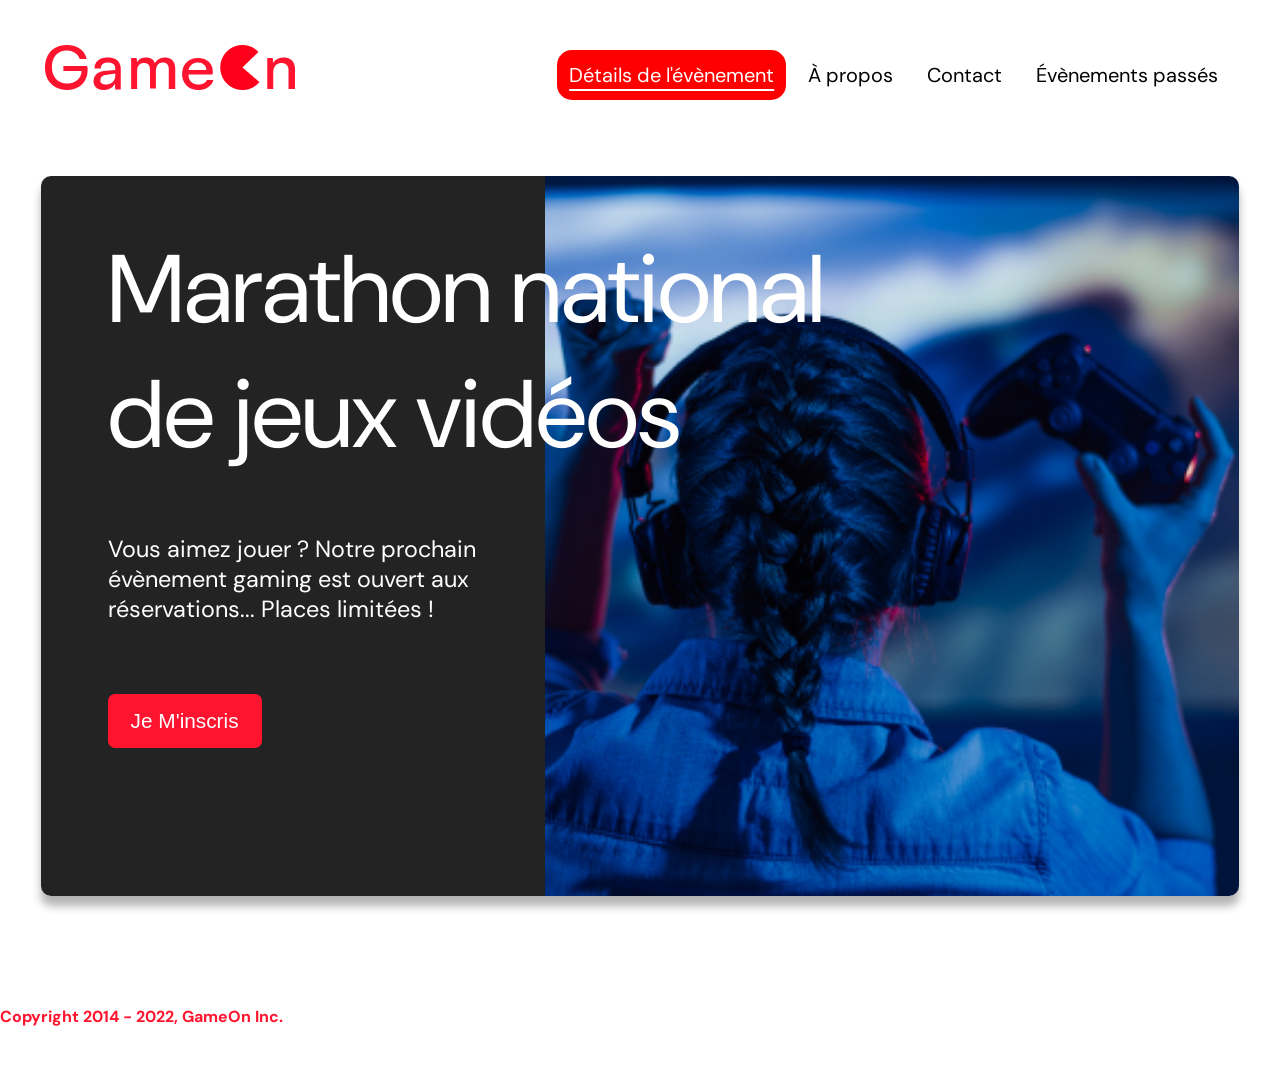
<file: index.html>
<!DOCTYPE html>
<html lang="fr">

<head>
  <meta charset="utf-8">
  <title>GameOn - Réservation</title>
  <meta name="viewport" content="width=device-width,initial-scale=1">

  <!-- FONT -->
  <link rel="preconnect" href="https://fonts.googleapis.com">
  <link rel="preconnect" href="https://fonts.gstatic.com" crossorigin>
  <link rel="stylesheet" href="https://fonts.googleapis.com/css?family=DM+Sans">

  <!-- ICONS -->
  <link rel="stylesheet" href="https://cdnjs.cloudflare.com/ajax/libs/font-awesome/4.7.0/css/font-awesome.min.css">

  <!-- CUSTOM CSS -->
  <link rel="stylesheet" href="./css/modal.css">
  <link rel="stylesheet" href="./css/responsive.css">
</head>

<body>

  <!-- HEADER & NAV -->
  <div class="topnav" id="myTopnav">
    <div class="header-logo">
      <img alt="logo" src="./images/Logo.png">
    </div>
    <div class="main-navbar">
      <div class="main-navbar-items">
        <a href="#" class="active"><span>Détails de l'évènement</span></a>
        <a href="#"><span>À propos</span></a>
        <a href="#"><span>Contact</span></a>
        <a href="#"><span>Évènements passés</span></a>
      </div>
      <a href="javascript:void(0);" class="icon" onclick="editNav()">
        <i class="fa fa-bars"></i>
      </a>
    </div>
  </div>

  <main>

    <!-- HERO -->
    <div class="hero-section">
      <div class="hero-content">
        <h1 class="hero-headline">Marathon national<br>de jeux vidéos</h1>
        <p class="hero-text">
          Vous aimez jouer ? Notre prochain évènement gaming est ouvert
          aux réservations... Places limitées !
        </p>
        <button class="btn-signup modal-btn">je m'inscris</button>
      </div>
      <div class="hero-img">
        <img src="./images/bg_img.jpg" alt="img">
      </div>
      <button class="btn-signup modal-btn">je m'inscris</button>
    </div>

    <!-- MODAL FORM-->
    <div class="bground">
      <div class="content">
        <span class="close"></span>
        <div class="modal-body">
          <form name="reserve" id="form-signup" novalidate>
            <!-- action="index.html" method="get" onsubmit="return validate();" -->
            <div class="formData">
              <label for="first">Prénom</label><br>
              <input class="text-control" type="text" id="first" name="first" minlength="2"><br>
            </div>
            <div class="formData">
              <label for="last">Nom</label><br>
              <input class="text-control" type="text" id="last" name="last"><br>
            </div>
            <div class="formData">
              <label for="email">E-mail</label><br>
              <input class="text-control" type="email" id="email" name="email"><br>
            </div>
            <div class="formData">
              <label for="birthdate">Date de naissance</label><br>
              <input class="text-control" type="date" id="birthdate" name="birthdate"><br>
            </div>
            <div class="formData">
              <label for="quantity">À combien de tournois GameOn avez-vous déjà participé ?</label><br>
              <input type="number" class="text-control" id="quantity" name="quantity" min="0" max="99">
            </div>
            <p class="text-label">À quel tournoi souhaitez-vous participer cette année ?</p>
            <div class="formData">
              <input class="checkbox-input" type="radio" id="location1" name="location" value="New York">
              <label class="checkbox-label" for="location1">
                <span class="checkbox-icon"></span>New York
              </label>
              <input class="checkbox-input" type="radio" id="location2" name="location" value="San Francisco">
              <label class="checkbox-label" for="location2">
                <span class="checkbox-icon"></span>San Francisco
              </label>
              <input class="checkbox-input" type="radio" id="location3" name="location" value="Seattle">
              <label class="checkbox-label" for="location3">
                <span class="checkbox-icon"></span>Seattle
              </label>
              <input class="checkbox-input" type="radio" id="location4" name="location" value="Chicago">
              <label class="checkbox-label" for="location4">
                <span class="checkbox-icon"></span>Chicago
              </label>
              <input class="checkbox-input" type="radio" id="location5" name="location" value="Boston">
              <label class="checkbox-label" for="location5">
                <span class="checkbox-icon"></span>Boston
              </label>
              <input class="checkbox-input" type="radio" id="location6" name="location" value="Portland">
              <label class="checkbox-label" for="location6">
                <span class="checkbox-icon"></span>Portland
              </label>
            </div>

            <div class="formData">
              <input class="checkbox-input" type="checkbox" id="checkbox1" checked>
              <label class="checkbox2-label" for="checkbox1">
                <span class="checkbox-icon"></span>
                J'ai lu et accepté les conditions d'utilisation.
              </label>
              <br>
              <input class="checkbox-input" type="checkbox" id="checkbox2">
              <label class="checkbox2-label" for="checkbox2">
                <span class="checkbox-icon"></span>
                Je souhaite être prévenu des prochains évènements.
              </label>
              <br>
            </div>
            <input class="button btn-submit" type="submit" value="C'est parti">
          </form>
        </div>
      </div>
    </div>
  </main>

  <!-- FOOTER -->
  <footer>
    <p class="copyrights">
      Copyright 2014 - 2022, GameOn Inc.
    </p>
  </footer>

  <!-- SCRIPTS JS -->
  <script src="./js/modal.js"></script>
  <script src="./js/validate.js"></script>
</body>

</html>
</file>
<file: css/modal.css>
:root {
  --font-default: "DM Sans", Arial, Helvetica, sans-serif;
  --font-slab: var(--font-default);
  --modal-duration: 0.8s;
}

* {
  box-sizing: border-box;
  margin: 0;
  padding: 0;
}

/* Landing Page */

body {
  margin: 0;
  display: flex;
  flex-direction: column;
  /* background-image: url("background.png"); */
  font-family: var(--font-default);
  font-size: 18px;
  max-width: 1440px;
  margin: 0 auto;
}

p {
  margin-bottom: 0;
  /* padding: 0.5vw; */
}

img {
  padding-right: 1rem;
}

.topnav {
  overflow: hidden;
  margin: 3.5%;
}

.header-logo {
  float: left;
}

.main-navbar {
  float: right;
}

.topnav a {
  float: left;
  display: block;
  color: #000000;
  text-align: center;
  padding: 12px 12px;
  margin: 5px;
  text-decoration: none;
  font-size: 20px;
  /* font-family: Roboto, sans-serif; */
}

.topnav a:hover {
  background-color: #ff0000;
  color: #ffffff;
  border-radius: 15px;
}

.topnav a.active {
  background-color: #ff0000;
  color: #ffffff;
  border-radius: 15px;
  text-decoration: underline;
  text-underline-offset: 7px;
}

.topnav .icon {
  display: none;
}

main {
  font-size: 130%;
  font-weight: bolder;
  color: black;
  padding-top: 0.5vw;
  padding-left: 2vw;
  padding-right: 2vw;
  margin: 20px 15px;
  border-radius: 2rem;
  text-align: justify;
}

.modal-btn {
  font-size: 145%;
  background: #fe142f;
  display: flex;
  margin: auto;
  padding: 2em;
  color: #fff;
  padding: 0.75rem 2.5rem;
  border-radius: 1rem;
  cursor: pointer;
}

.modal-btn:hover {
  background: #3876ac;
}

.footer {
  /* margin: 20px;
  padding: 10px; */
  font-family: var(--font-slab);

  padding-left: 2vw;
  padding-right: 2vw;
  margin: 0 20px;
}

/* Modal form */

.button {
  background: #fe142f;
  margin-top: 0.5em;
  padding: 1em;
  color: #fff;
  border-radius: 15px;
  cursor: pointer;
  font-size: 16px;
}

.button:hover {
  background: #3876ac;
}

.smFont {
  font-size: 16px;
}

.bground {
  display: none;
  position: fixed;
  z-index: 3;
  left: 0;
  top: 0;
  height: 100%;
  width: 100%;
  overflow: auto;
  background-color: rgba(26, 39, 156, 0.4);
}

.bground--open {
  /* display: block; */
  display: flex;
  justify-content: center;
  align-items: center;
}

.content {
  /* margin: 5% auto; */
  width: 100%;
  max-width: 500px;
  animation-name: modalopen;
  animation-duration: var(--modal-duration);
  background: #232323;
  border-radius: 10px;
  overflow: hidden;
  position: relative;
  color: #fff;
  padding-top: 10px;
}

.modal-body {
  padding: 15px 8%;
  margin: 15px auto;
}

label {
  font-family: var(--font-default);
  font-size: 15px;
  font-weight: normal;
  display: inline-block;
  margin-bottom: 11px;
}

input {
  padding: 8px;
  border: 0.8px solid #ccc;
  outline: none;
}

.text-control {
  margin: 0;
  padding: 8px;
  width: 100%;
  border-radius: 8px;
  font-size: 20px;
  height: 48px;
}

.formData[data-error]::after {
  content: attr(data-error);
  font-size: 0.5em;
  color: #e54858;
  display: block;
  margin-top: 5px;
  /* 
  margin-bottom: 7px;
  text-align: right;
  line-height: 0.3; */
  opacity: 0;
  /* transition: 0.3s; */
}

.formData[data-error-visible="true"]::after {
  /* opacity: 1; */
  animation: fadein 0.35s forwards ease-in-out;
}

.formData[data-error-visible="true"] .text-control {
  border: 2px solid #e54858;
}


/* New class success */
.success {
  position: absolute;
  top: 45%;
  left: 0;
  width: 100%;
  text-align: center;
  font-size: 2.5rem;
  font-weight: 100;
}

/* 
input[data-error]::after {
    content: attr(data-error);
    font-size: 0.4em;
    color: red;
} */
.checkbox-label,
.checkbox2-label {
  position: relative;
  margin-left: 36px;
  font-size: 12px;
  font-weight: normal;
}

.checkbox-label .checkbox-icon,
.checkbox2-label .checkbox-icon {
  display: block;
  width: 20px;
  height: 20px;
  border: 2px solid #279e7a;
  border-radius: 50%;
  text-indent: 29px;
  white-space: nowrap;
  position: absolute;
  left: -30px;
  top: -1px;
  transition: 0.3s;
}

.checkbox-label .checkbox-icon::after,
.checkbox2-label .checkbox-icon::after {
  content: "";
  width: 13px;
  height: 13px;
  background-color: #279e7a;
  border-radius: 50%;
  text-indent: 29px;
  white-space: nowrap;
  position: absolute;
  left: 50%;
  top: 50%;
  transform: translate(-50%, -50%);
  transition: 0.3s;
  opacity: 0;
}

.checkbox-input {
  display: none;
}

.checkbox-input:checked+.checkbox-label .checkbox-icon::after,
.checkbox-input:checked+.checkbox2-label .checkbox-icon::after {
  opacity: 1;
}

.checkbox-input:checked+.checkbox2-label .checkbox-icon {
  background: #279e7a;
}

.checkbox2-label .checkbox-icon {
  border-radius: 4px;
  border: 0;
  background: #c4c4c4;
}

.checkbox2-label .checkbox-icon::after {
  width: 7px;
  height: 4px;
  border-radius: 2px;
  background: transparent;
  border: 2px solid transparent;
  border-bottom-color: #fff;
  border-left-color: #fff;
  transform: rotate(-55deg);
  left: 21%;
  top: 19%;
}

.close {
  position: absolute;
  right: 15px;
  top: 15px;
  width: 32px;
  height: 32px;
  opacity: 1;
  cursor: pointer;
  transform: scale(0.7);
  z-index:1;
}

.close:before,
.close:after {
  position: absolute;
  left: 15px;
  content: " ";
  height: 33px;
  width: 3px;
  background-color: #fff;
}

.close:before {
  transform: rotate(45deg);
}

.close:after {
  transform: rotate(-45deg);
}

.btn-submit,
.btn-signup {
  background: #fe142f;
  display: block;
  margin: 0 auto;
  border-radius: 7px;
  font-size: 1rem;
  padding: 12px 82px;
  color: #fff;
  cursor: pointer;
  border: 0;
}

/* custom select styles */
.custom-select {
  position: relative;
  font-family: Arial;
  font-size: 1.1rem;
  font-weight: normal;
}

.custom-select select {
  display: none;
}

.select-selected {
  background-color: #fff;
}

/* Style the arrow inside the select element: */
.select-selected:after {
  position: absolute;
  content: "";
  top: 10px;
  right: 13px;
  width: 11px;
  height: 11px;
  border: 3px solid transparent;
  border-bottom-color: #f00;
  border-left-color: #f00;
  transform: rotate(-48deg);
  border-radius: 5px 0 5px 0;
}

/* Point the arrow upwards when the select box is open (active): */
.select-selected.select-arrow-active:after {
  transform: rotate(135deg);
  top: 13px;
}

.select-items div,
.select-selected {
  color: #000;
  padding: 11px 16px;
  border: 1px solid transparent;
  border-color: transparent transparent rgba(0, 0, 0, 0.1) transparent;
  cursor: pointer;
  border-radius: 8px;
  height: 48px;
}

/* Style items (options): */
.select-items {
  position: absolute;
  background-color: #fff;
  top: 89%;
  left: 0;
  right: 0;
  z-index: 99;
}

/* Hide the items when the select box is closed: */
.select-hide {
  display: none;
}

.select-items div:hover,
.same-as-selected {
  background-color: rgba(0, 0, 0, 0.1);
}

/* custom select end */
.text-label {
  font-weight: normal;
  font-size: 16px;
}

.hero-section {
  /* min-height: 93vh; */
  border-radius: 10px;
  display: grid;
  grid-template-columns: repeat(12, 1fr);
  overflow: hidden;
  box-shadow: 0 10px 10px rgba(0, 0, 0, 0.3);
  margin-bottom: 10px;
}

.hero-content {
  padding: 51px 67px;
  grid-column: span 4;
  background: #232323;
  color: #fff;
  position: relative;
  text-align: left;
  min-width: 424px;
}

.hero-content::after {
  content: "";
  width: 100%;
  height: 100%;
  background: #232323;
  position: absolute;
  right: -80px;
  top: 0;
}

.hero-content>* {
  position: relative;
  z-index: 1;
}

.hero-headline {
  font-size: 6rem;
  font-weight: normal;
  white-space: nowrap;
}

.hero-text {
  width: 146%;
  font-weight: normal;
  margin-top: 57px;
  padding: 0;
}

.btn-signup {
  outline: none;
  text-transform: capitalize;
  font-size: 1.3rem;
  padding: 15px 23px;
  margin: 70px 0;
}

.hero-img {
  grid-column: span 8;
}

.hero-img img {
  width: 100%;
  height: 100%;
  display: block;
  object-fit: cover;
  padding: 0;
}

.copyrights {
  color: #fe142f;
  padding: 0;
  font-size: 1rem;
  margin: 60px 0 30px;
  font-weight: bolder;
}

.hero-section>.btn-signup {
  display: none;
}

footer {
  /* padding-left: 2vw;
  padding-right: 2vw; */
  margin: 20px 0;
}

/* Animations */
@keyframes modalopen {
  from {
    opacity: 0;
    transform: translateY(-150px);
  }

  to {
    opacity: 1;
  }
}

@keyframes fadein {
  to {
    opacity: 1;
  }
}
</file>
<file: css/responsive.css>
/* Desktop first max-width large to small sizes */

@media screen and (max-width: 768px) {

  main {
    margin:0 15px;
  }

  .hero-section {
    display: block;
    box-shadow: unset;
  }

  .hero-content {
    background: #fff;
    color: #000;
    padding: 0;
    min-width: 100%;
  }

  .hero-content::after {
    content: unset;
  }

  .hero-content .btn-signup {
    display: none;
  }

  .hero-headline {
    font-size: 2.5rem;
    white-space: normal;
  }

  .hero-text {
    width: unset;
    font-size: 0.8rem;
    margin-top: 20px;
  }

  .hero-img img {
    border-radius: 10px;
    margin-top: 40px;
  }

  .hero-section>.btn-signup {
    display: block;
    margin: 32px auto 10px;
    padding: 12px 35px;
  }

  .copyrights {
    margin: 10px 0;
    font-size:0.8rem;
    text-align: center;
  }

  .topnav {
    margin: 30px 20px 20px 20px;
  }

  .header-logo img {
    width:50%;
  }

  label, .text-label { 
    font-size: 12px
  }

  .checkbox-label, .checkbox2-label {
    margin-left: 28px;
  }
  .checkbox-label .checkbox-icon, .checkbox2-label .checkbox-icon {
    left: -25px;
  }
  .btn-submit, .btn-signup {
    padding: 12px 32px;
  }


  .topnav a {
    display: none;
  }

  .topnav a.icon {
    float: right;
    display: block;
  }

  .topnav.responsive {
    position: relative;
    height: 40px;
  }

  .topnav.responsive .icon {
    position: absolute;
    right: 0;
    top: 0;
    background-color: transparent; 
  }

  .topnav .icon:hover {
    background-color: transparent; 
    color: #f00; 
    border-radius: 0px;
  }

  .topnav.responsive a {
    float: none;
    display: block;
    text-align: left;
  }


  .topnav.responsive .main-navbar-items {
    position:fixed;
    right:65px;
    top:30px;
    color:white;
    background-color: #f00;
    z-index:2;
  }

  .topnav.responsive .main-navbar-items a {
    color:white;
  }

  .topnav a.icon {
    float: right;
    display: block;
    margin-top: -15px;
    color: #f00;
  }

  .content {
    /* margin-top:80px; */
    border-radius: 8px 8px 0 0;
  }
}

@media screen and (max-width: 540px) {
  .topnav a {
    display: none;
  }


  .bground {
    background-color: transparent;
  }

  footer {
    display: none;
  }
}
</file>
